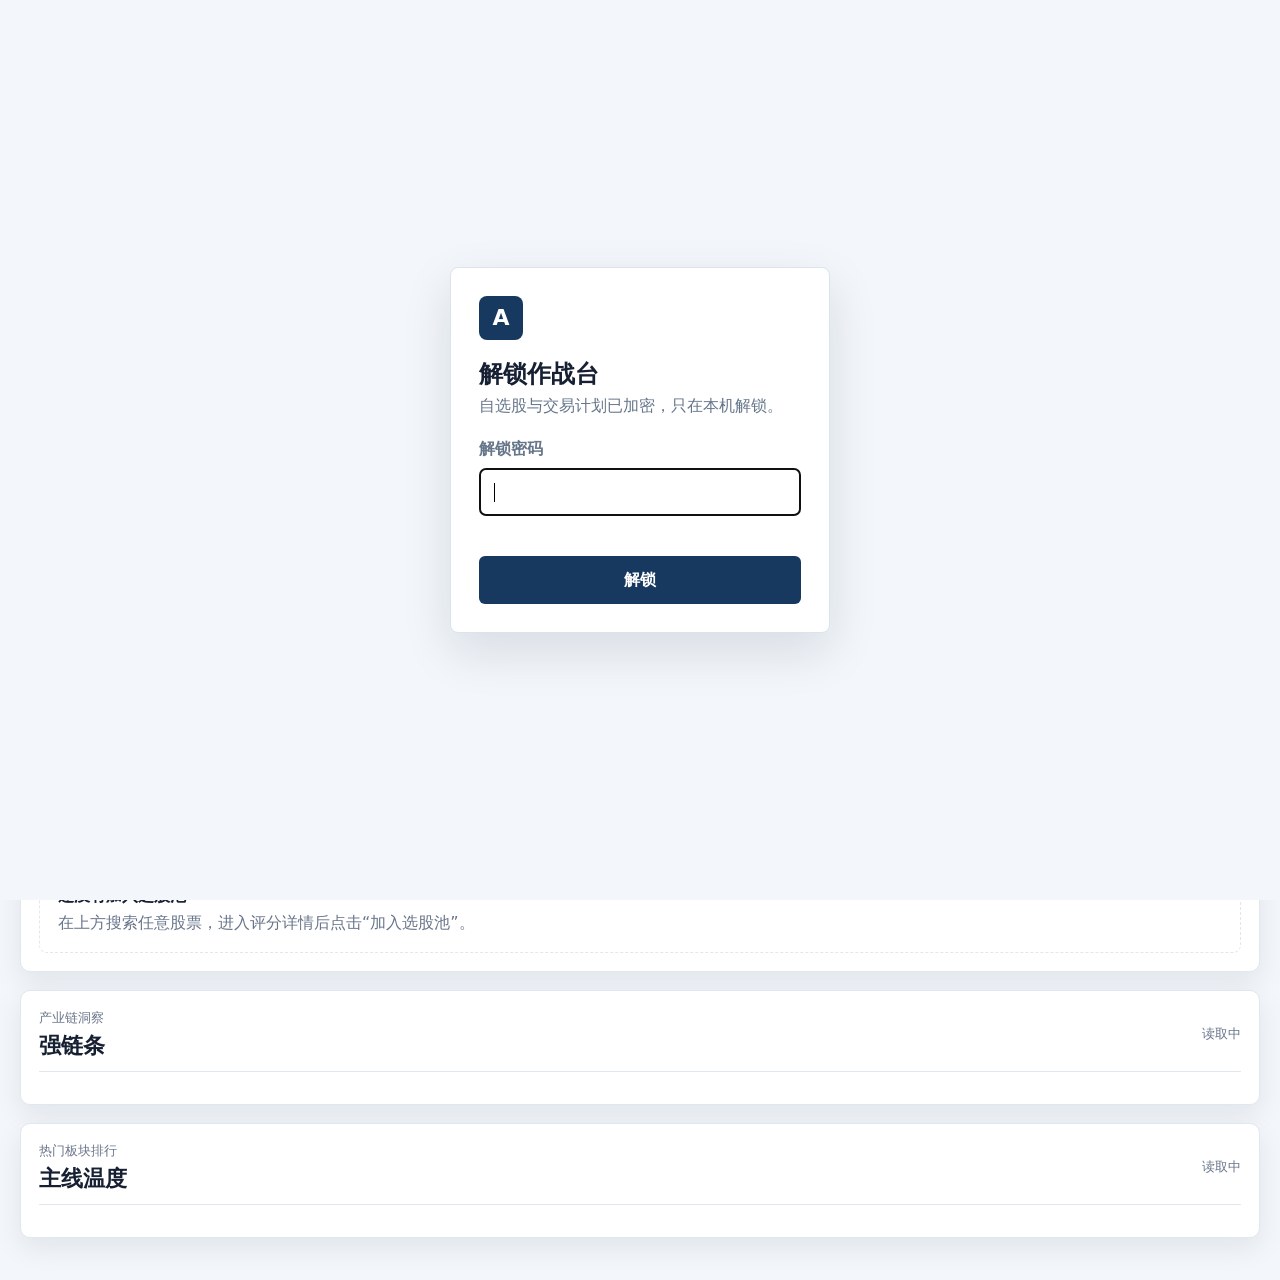
<file: index.html>
<!doctype html><html><head><meta charset='utf-8'><meta name='viewport' content='width=device-width,initial-scale=1'><meta http-equiv='refresh' content='0;url=mobile/index.html'><title>A股中长期趋势作战台</title></head><body><a href='mobile/index.html'>打开作战台</a></body></html>
</file>
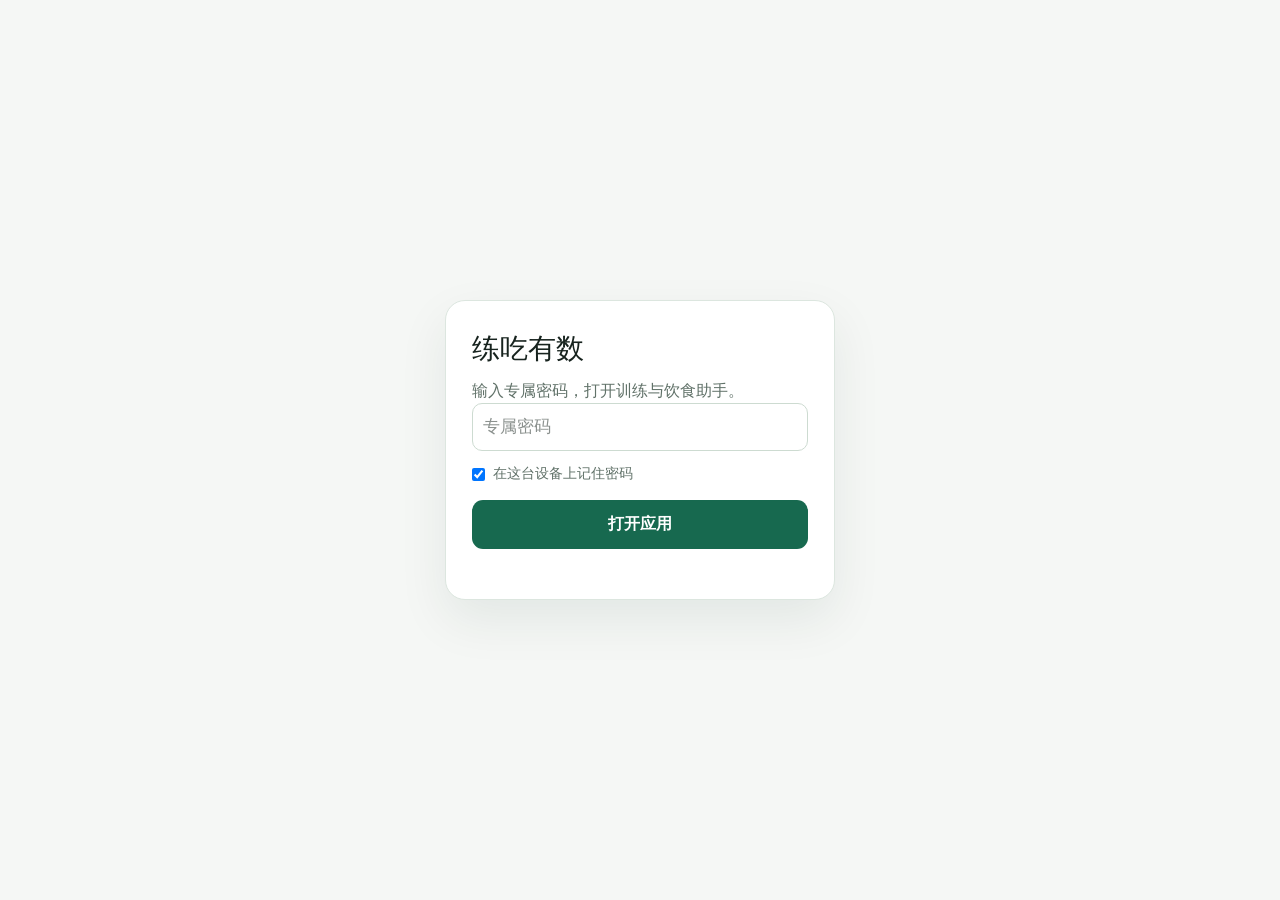
<file: health/index.html>
<!doctype html>
<html lang="zh-CN"><head><meta charset="utf-8"><meta name="viewport" content="width=device-width,initial-scale=1,viewport-fit=cover"><meta name="theme-color" content="#17694f"><link rel="icon" href="./favicon.svg"><link rel="manifest" href="./manifest.webmanifest"><link rel="stylesheet" href="./styles.css"><title>练吃有数</title>
<style>.unlock{min-height:100vh;display:grid;place-items:center;padding:24px;background:#f5f7f5}.unlock-card{width:min(100%,390px);background:#fff;border:1px solid #dce6df;border-radius:20px;padding:26px;box-shadow:0 20px 50px #0b372014}.unlock-card h1{margin:0 0 8px;font-size:28px}.unlock-card p{color:#617269}.unlock-card input[type=password]{width:100%;height:48px;border:1px solid #cddbd1;border-radius:10px;padding:10px;font-size:17px}.unlock-card button{width:100%;margin-top:15px;padding:12px;border:0;border-radius:11px;background:#17694f;color:#fff;font-weight:700}.unlock-card label{display:flex;gap:8px;align-items:center;margin-top:12px;color:#617269;font-size:14px}.unlock-error{color:#b12c29!important;min-height:24px}</style></head><body>
<div id="unlock" class="unlock"><form id="unlock-form" class="unlock-card"><h1>练吃有数</h1><p>输入专属密码，打开训练与饮食助手。</p><input id="passphrase" type="password" autocomplete="current-password" required placeholder="专属密码"><label><input id="remember" type="checkbox" checked>在这台设备上记住密码</label><button type="submit">打开应用</button><p id="unlock-error" class="unlock-error" role="alert"></p></form></div><div id="root"></div>
<script>
const keyName="lian-chi-you-shu-github-passphrase";
const decode=(value)=>Uint8Array.from(atob(value),c=>c.charCodeAt(0));
async function unlock(passphrase,remember){
  const url="./app.enc.json?v=95e02acaa669";
  const response=await fetch(url,{cache:"no-store"}); if(!response.ok)throw Error("应用文件未加载");
  const box=await response.json();
  const keyMaterial=await crypto.subtle.importKey("raw",new TextEncoder().encode(passphrase),"PBKDF2",false,["deriveKey"]);
  const key=await crypto.subtle.deriveKey({name:"PBKDF2",salt:decode(box.salt),iterations:box.iterations,hash:"SHA-256"},keyMaterial,{name:"AES-GCM",length:256},false,["decrypt"]);
  const plain=await crypto.subtle.decrypt({name:"AES-GCM",iv:decode(box.iv)},key,decode(box.payload));
  if(remember)localStorage.setItem(keyName,passphrase);else localStorage.removeItem(keyName);
  document.getElementById("unlock").remove();
  const script=document.createElement("script");script.type="module";script.textContent=new TextDecoder().decode(plain);document.body.appendChild(script);
}
document.getElementById("unlock-form").addEventListener("submit",async event=>{
  event.preventDefault();const button=event.currentTarget.querySelector("button");button.disabled=true;
  const passphrase=document.getElementById("passphrase").value;
  try{await unlock(passphrase,document.getElementById("remember").checked)}
  catch(error){document.getElementById("unlock-error").textContent=error?.message==="应用文件未加载"?"暂时无法加载应用，请检查网络。":"密码不正确，请重试。";button.disabled=false;}
});
const remembered=localStorage.getItem(keyName);if(remembered){document.getElementById("passphrase").value=remembered;document.getElementById("unlock-form").requestSubmit();}
</script></body></html>
</file>
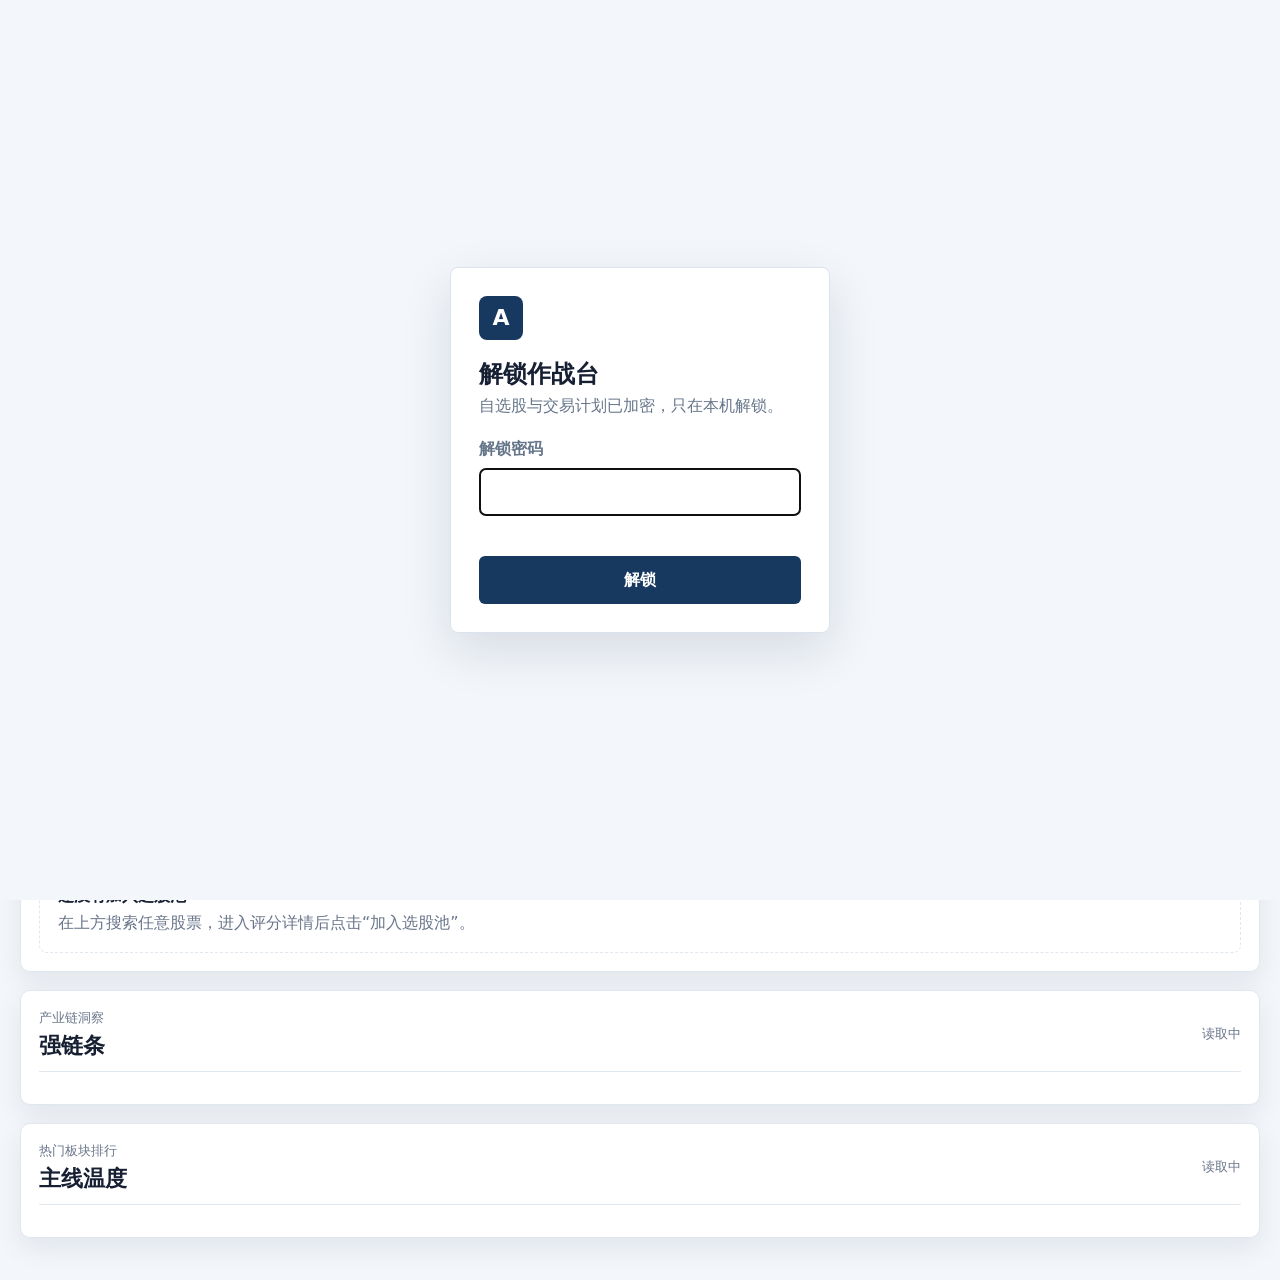
<file: mobile/index.html>
<!doctype html>
<html lang="zh-CN">
  <head>
    <meta charset="UTF-8" />
    <meta name="viewport" content="width=device-width, initial-scale=1.0" />
    <meta name="theme-color" content="#17385f" />
    <meta name="apple-mobile-web-app-capable" content="yes" />
    <meta name="apple-mobile-web-app-status-bar-style" content="default" />
    <meta name="apple-mobile-web-app-title" content="大A作战台" />
    <title>A股趋势回调评分器</title>
    <link rel="manifest" href="./manifest.webmanifest" />
    <link rel="apple-touch-icon" href="./icons/icon-192.png" />
    <link rel="stylesheet" href="./styles.css?v=20260723-freshness2" />
  </head>
  <body>
    <main class="app-shell">
      <header class="topbar">
        <section>
          <h2 class="app-title">A股中长期趋势</h2>
          <h4 class="app-subtitle">主线质量与流动性低点决策器</h4>
        </section>
        <form class="search" id="searchForm">
          <input
            id="stockInput"
            name="stock"
            autocomplete="off"
            placeholder="输入代码或简称，如 300750 / 宁德时代"
          />
          <button type="submit">搜索评估</button>
        </form>
      </header>

      <p class="search-status" id="searchStatus">
        输入股票代码或简称后低频读取缓存/同花顺数据，优先看交易结论，再看下方拆解。
      </p>

      <section class="notice">
        <strong>当前为私有快照版。</strong>
        数据由 Mac 定时任务更新并发布；综合分只代表条件完整度，最终动作以入池、买点、仓位和风控结论为准。
        <span class="pwa-status" id="pwaStatus">正在检查数据连接</span>
      </section>

      <section class="home-refresh-bar" id="homeRefreshBar">
        <div>
          <strong>首页数据</strong>
          <span id="homeRefreshStatus">获取已发布的最新自选池与板块快照</span>
        </div>
        <button class="mini-button primary" id="refreshHome" type="button">获取最新快照</button>
        <div class="freshness-grid" aria-label="数据时效">
          <span><small>最新股价</small><strong id="homePriceFreshness">读取中</strong></span>
          <span><small>建议计算</small><strong id="homeAnalysisFreshness">读取中</strong></span>
          <span><small>支撑压力</small><strong id="homeLevelBasis">读取中</strong></span>
        </div>
      </section>

      <section class="daily-brief-view" id="dailyBriefView">
        <div class="watchlist-head">
          <div>
            <p class="eyebrow">每日复盘</p>
            <h2>今日动作</h2>
          </div>
          <div class="head-actions">
            <span id="dailyBriefSummary">读取中</span>
          </div>
        </div>
        <div class="daily-brief-grid">
          <div><small>市场</small><strong id="briefMarket">待接入</strong><span id="briefMarketAction">等待确认</span></div>
          <div><small>主线</small><strong id="briefSectors">待接入</strong><span id="briefFocusGroups">等待确认</span></div>
          <div><small>选股池</small><strong id="briefWatchlist">待接入</strong><span id="briefPrimaryAction">等待确认</span></div>
        </div>
        <div class="brief-action-list" id="briefActionItems"></div>
        <ul class="signal-list compact-list" id="briefNotes"></ul>
      </section>

      <section class="watchlist-view" id="watchlistView">
        <div class="watchlist-head">
          <div>
            <p class="eyebrow">我的选股池</p>
            <h2>作战台</h2>
          </div>
          <div class="head-actions">
            <span id="watchlistSummary">读取中</span>
          </div>
        </div>
        <div class="battle-groups" id="battleGroups"></div>
        <div class="watchlist-table-wrap">
          <table class="watchlist-table">
            <thead>
              <tr>
                <th>股票</th>
                <th>方向</th>
                <th>评分</th>
                <th>状态</th>
                <th>建议</th>
                <th>作战闭环</th>
                <th>最新价</th>
                <th>计划低吸区</th>
                <th>失效位</th>
                <th>备注</th>
                <th>更新时间</th>
                <th>操作</th>
              </tr>
            </thead>
            <tbody id="watchlistRows"></tbody>
          </table>
        </div>
        <div class="empty-watchlist" id="emptyWatchlist">
          <strong>还没有加入选股池</strong>
          <span>在上方搜索任意股票，进入评分详情后点击“加入选股池”。</span>
        </div>
      </section>

      <section class="industry-insight-view" id="industryInsightView">
        <div class="watchlist-head">
          <div>
            <p class="eyebrow">产业链洞察</p>
            <h2>强链条</h2>
          </div>
          <div class="head-actions">
            <span id="industryInsightSummary">读取中</span>
          </div>
        </div>
        <div class="industry-chain-list" id="industryChainRows"></div>
      </section>

      <section class="sector-rank-view" id="sectorRankView">
        <div class="watchlist-head">
          <div>
            <p class="eyebrow">热门板块排行</p>
            <h2>主线温度</h2>
          </div>
          <span id="sectorRankSummary">读取中</span>
        </div>
        <div class="sector-detail hidden" id="sectorDetail" tabindex="-1"></div>
        <div class="sector-rank-list" id="sectorRankRows"></div>
      </section>

      <div class="detail-view" id="detailView">
      <div class="detail-toolbar">
        <button class="mini-button" id="backToWatchlist" type="button">返回选股池</button>
        <button class="mini-button" id="refreshKline" type="button">补齐K线</button>
        <button class="mini-button primary" id="watchlistToggle" type="button">加入选股池</button>
        <span id="watchlistActionStatus"></span>
      </div>

      <section class="dashboard">
        <aside class="score-panel">
          <div class="stock-head">
            <div>
              <p id="stockCode" class="muted">300750</p>
              <h2 id="stockName">宁德时代</h2>
            </div>
            <span id="phaseTag" class="tag">产能释放期</span>
          </div>

          <div class="score-ring" aria-label="综合评分">
            <span id="totalScore">76</span>
            <small>综合分</small>
          </div>

          <div class="action-box" id="actionBox">
            <p id="actionTitle">等待执行信号</p>
            <span id="actionText">评分只决定跟踪优先级，买入必须通过流动性执行闸门。</span>
          </div>

          <dl class="trade-levels">
            <div>
              <dt>选股质量分</dt>
              <dd id="poolScore">40</dd>
            </div>
            <div>
              <dt>买点时机分</dt>
              <dd id="entryScore">36</dd>
            </div>
            <div>
              <dt>失效位</dt>
              <dd id="invalidPrice">167.20</dd>
            </div>
          </dl>
        </aside>

        <section class="chart-panel">
          <div class="panel-head">
            <div>
              <p class="muted" id="chartPeriodLabel">日线结构</p>
              <h2 id="setupTitle">等待先前支撑、抛压衰竭与价格回收</h2>
            </div>
            <div class="tabs" role="tablist">
              <button class="active" type="button" data-period="daily">日线</button>
              <button type="button" data-period="weekly">周线</button>
              <button type="button" data-period="monthly">月线</button>
            </div>
          </div>
          <div class="chart-controls">
            <label>
              <span>开始</span>
              <input id="chartDateFrom" type="date" />
            </label>
            <label>
              <span>结束</span>
              <input id="chartDateTo" type="date" />
            </label>
            <div class="range-presets" aria-label="时间范围">
              <button type="button" data-range-months="3">3月</button>
              <button type="button" data-range-months="6">6月</button>
              <button type="button" data-range-months="12">1年</button>
              <button type="button" data-range-months="all">全部</button>
            </div>
            <span class="chart-range-note" id="chartRangeNote">拖动图表可平移区间</span>
          </div>
          <canvas id="priceCanvas" width="900" height="420"></canvas>
          <div class="legend">
            <span><i class="line price"></i>价格</span>
            <span><i class="line ma20"></i>MA20</span>
            <span><i class="zone"></i>回调观察区</span>
          </div>
        </section>
      </section>

      <section class="grid analysis-grid">
        <article class="module wide-module">
          <div class="module-head">
            <h3>交易与执行</h3>
            <span id="decisionStatus">待计算</span>
          </div>
          <div class="quote-grid decision-summary">
            <div><small>入池</small><strong id="decisionPool">待接入</strong></div>
            <div><small>买点</small><strong id="decisionEntry">待接入</strong></div>
            <div><small>仓位</small><strong id="decisionPosition">待接入</strong></div>
            <div><small>风控</small><strong id="decisionRisk">待接入</strong></div>
          </div>
          <div class="module-divider">
            <span>作战闭环</span>
            <strong id="decisionLoopStatus">待确认</strong>
          </div>
          <div class="quote-grid decision-loop-grid">
            <div><small>主线</small><strong id="decisionMainline">待接入</strong></div>
            <div><small>周期</small><strong id="decisionCycle">待接入</strong></div>
            <div><small>动作</small><strong id="decisionAction">待接入</strong></div>
            <div><small>被动处理</small><strong id="decisionPassive">待接入</strong></div>
            <div><small>底线</small><strong id="decisionKill">待接入</strong></div>
            <div><small>基本面</small><strong id="decisionFundamental">待接入</strong></div>
          </div>
          <div class="module-divider">
            <span>交易员检查清单</span>
            <strong id="traderChecklistStatus">待确认</strong>
          </div>
          <div class="trader-checklist" id="traderChecklist"></div>
          <div class="module-divider">
            <span>价格计划</span>
            <strong id="executionStatus">待计算</strong>
          </div>
          <div class="quote-grid execution-grid">
            <p class="execution-group-title"><strong>低位执行</strong><span>位置、释放、回收和风控</span></p>
            <div class="execution-primary"><small>支撑依据</small><strong id="supportBasis">待接入</strong></div>
            <div class="execution-primary"><small>计划低吸区</small><strong id="trialRange">待接入</strong></div>
            <div class="execution-primary"><small>当前买点阶段</small><strong id="liquidityStage">待接入</strong></div>
            <div class="execution-primary"><small>恐慌触发价</small><strong id="panicTriggerPrice">待接入</strong></div>
            <div class="execution-primary"><small>回收确认价</small><strong id="reclaimConfirmPrice">待接入</strong></div>
            <div class="execution-primary"><small>试错仓位</small><strong id="trialPosition">待接入</strong></div>
            <div class="execution-primary"><small>失效位</small><strong id="executionInvalid">待接入</strong></div>
            <p class="execution-group-title secondary"><strong>确认与趋势</strong><span>只用于后续观察，不代替低位买点</span></p>
            <div class="execution-secondary"><small>第二防线</small><strong id="secondarySupport">待接入</strong></div>
            <div class="execution-secondary"><small>二次确认价</small><strong id="addConfirmPrice">待接入</strong></div>
            <div class="execution-secondary"><small>加仓仓位</small><strong id="addPosition">待接入</strong></div>
            <div class="execution-secondary"><small>中期趋势修复</small><strong id="repairConfirmPrice">待接入</strong></div>
            <div class="execution-secondary"><small>距低吸区</small><strong id="trialDistance">待接入</strong></div>
          </div>
          <details class="evidence-details">
            <summary><span id="setupType">流动性买点</span>依据与执行说明</summary>
            <ul id="decisionReasons" class="signal-list compact-list"></ul>
            <ul id="buySignals" class="signal-list compact-list secondary-signals"></ul>
            <ul id="executionSignals" class="signal-list compact-list secondary-signals"></ul>
          </details>
          <div class="module-divider swing-exit-divider">
            <span>波段卖出计划</span>
            <strong id="swingExitStatus">待计算</strong>
          </div>
          <div class="quote-grid swing-exit-summary">
            <div><small>周期共振</small><strong id="swingExitCycle">待接入</strong></div>
            <div><small>板块共振</small><strong id="swingExitSector">待接入</strong></div>
            <div><small>压力承接</small><strong id="swingExitAcceptance">待接入</strong></div>
            <div><small>动态保护区</small><strong id="swingExitProtection">待接入</strong></div>
            <div class="swing-exit-action"><small>当前动作</small><strong id="swingExitAction">待接入</strong></div>
          </div>
          <div class="swing-exit-levels" id="swingExitLevels"></div>
          <details class="evidence-details">
            <summary>压力来源与黄金分割依据</summary>
            <ul id="swingExitSignals" class="signal-list compact-list"></ul>
          </details>
        </article>

        <article class="module wide-module">
          <div class="module-head">
            <h3>三周期定位</h3>
            <span id="timeframePosture">待计算</span>
          </div>
          <div class="timeframe-layout">
            <div class="timeframe-grid">
              <div class="timeframe-card">
                <small>日线</small>
                <strong id="dailyPhase">待接入</strong>
                <span id="dailyAction">待确认</span>
                <em id="dailyMetrics">--</em>
              </div>
              <div class="timeframe-card">
                <small>周线</small>
                <strong id="weeklyPhase">待接入</strong>
                <span id="weeklyAction">待确认</span>
                <em id="weeklyMetrics">--</em>
              </div>
              <div class="timeframe-card">
                <small>月线</small>
                <strong id="monthlyPhase">待接入</strong>
                <span id="monthlyAction">待确认</span>
                <em id="monthlyMetrics">--</em>
              </div>
            </div>
            <div class="timeframe-summary">
              <div class="timeframe-summary-head">
                <span>小结</span>
                <strong id="timeframeVerdict">待确认</strong>
              </div>
              <ul id="timeframeSignals" class="signal-list compact-list"></ul>
            </div>
          </div>
        </article>

        <article class="module">
          <div class="module-head">
            <h3>评分与技术</h3>
            <span id="scoreStatus">可跟踪</span>
          </div>
          <div id="scoreBreakdown" class="breakdown"></div>
          <div class="module-divider">
            <span>关键指标</span>
            <strong id="metricsStatus">日线</strong>
          </div>
          <div class="metric-grid">
            <div><small>MA20</small><strong id="metricMa20">待接入</strong></div>
            <div><small>MA60</small><strong id="metricMa60">待接入</strong></div>
            <div><small>距MA20</small><strong id="metricNearMa20">待接入</strong></div>
            <div><small>60日回撤</small><strong id="metricDrawdown">待接入</strong></div>
            <div><small>风险距离</small><strong id="metricRisk">待接入</strong></div>
            <div><small>距确认价</small><strong id="metricTriggerDistance">待接入</strong></div>
            <div><small>量能比</small><strong id="metricVolumeRatio">待接入</strong></div>
            <div><small>今日量/20日量</small><strong id="metricTodayVolumeRatio">待接入</strong></div>
            <div><small>成交额</small><strong id="metricAmount">待接入</strong></div>
            <div><small>换手率</small><strong id="metricTurnover">待接入</strong></div>
          </div>
        </article>

        <article class="module">
          <div class="module-head">
            <h3>基本面与发展预期</h3>
            <div class="module-actions">
              <button class="mini-button" id="refreshFundamental" type="button">刷新基本面</button>
              <span id="fundamentalStage">待接入</span>
            </div>
          </div>
          <div class="quote-grid compact-grid">
            <div><small>基本面分</small><strong id="fundamentalScore">待接入</strong></div>
            <div><small>夯实度</small><strong id="fundamentalQuality">待接入</strong></div>
            <div><small>增长</small><strong id="fundamentalGrowth">待接入</strong></div>
            <div><small>盈利质量</small><strong id="fundamentalProfit">待接入</strong></div>
            <div><small>现金流/负债</small><strong id="fundamentalCashDebt">待接入</strong></div>
            <div><small>下一步验证</small><strong id="fundamentalNext">待接入</strong></div>
          </div>
          <div class="module-divider">
            <span>扩产阶段</span>
            <strong id="capacityStage">待接入</strong>
          </div>
          <ul id="fundamentalSignals" class="signal-list compact-list"></ul>
          <details class="evidence-details">
            <summary>产业位置与扩产依据</summary>
            <ul id="capacitySignals" class="signal-list compact-list"></ul>
          </details>
        </article>

        <article class="module wide-module">
          <div class="module-head">
            <h3>主线与市场环境</h3>
            <span id="strengthStatus">待计算</span>
          </div>
          <div class="quote-grid compact-grid">
            <div><small>匹配方向</small><strong id="strengthGroup">待接入</strong></div>
            <div><small>个股RPS50日 / 板块RPS20日</small><strong><span id="strengthStockRps">待接入</span> / <span id="strengthGroupRps">待接入</span></strong></div>
            <div><small>趋势/热度</small><strong><span id="strengthTrend">待接入</span> / <span id="strengthHeat">待接入</span></strong></div>
            <div><small>板块阶段</small><strong id="sectorPhase">待接入</strong></div>
            <div><small>扩散质量</small><strong id="sectorBreadth">待接入</strong></div>
            <div><small>板块策略</small><strong id="sectorAction">待接入</strong></div>
            <div><small>阶段顶部风险</small><strong id="stageTopRisk">待接入</strong></div>
            <div><small>入池优先级</small><strong id="strengthPriority">待接入</strong></div>
            <div><small>红线/量能</small><strong><span id="strengthRedLines">待接入</span> / <span id="strengthAmount">待接入</span></strong></div>
            <div><small>样本覆盖</small><strong id="strengthSample">待接入</strong></div>
          </div>
          <div class="module-divider">
            <span>板块RPS趋势</span>
            <strong id="sectorTrendSummary">待确认</strong>
          </div>
          <div class="sector-trend" id="sectorTrendChart">
            <div class="sector-trend-row">
              <span>5日</span>
              <div><i id="sectorRps5Bar"></i></div>
              <strong id="sectorRps5Value">--</strong>
            </div>
            <div class="sector-trend-row">
              <span>10日</span>
              <div><i id="sectorRps10Bar"></i></div>
              <strong id="sectorRps10Value">--</strong>
            </div>
            <div class="sector-trend-row">
              <span>20日</span>
              <div><i id="sectorRps20Bar"></i></div>
              <strong id="sectorRps20Value">--</strong>
            </div>
            <div class="sector-trend-row">
              <span>50日</span>
              <div><i id="sectorRps50Bar"></i></div>
              <strong id="sectorRps50Value">--</strong>
            </div>
          </div>
          <div class="module-divider">
            <span>市场仓位开关</span>
            <button class="mini-button" id="refreshSentiment" type="button">刷新</button>
          </div>
          <div class="quote-grid compact-grid">
            <div><small>状态/上涨占比</small><strong><span id="marketState">待刷新</span> / <span id="marketUpRatio">待接入</span></strong></div>
            <div><small>建议仓位/动作</small><strong><span id="marketPosition">待接入</span> / <span id="marketAction">待接入</span></strong></div>
            <div><small>涨/平/跌</small><strong id="marketBreadth">待接入</strong></div>
            <div><small>涨停/跌停</small><strong id="marketLimits">待接入</strong></div>
          </div>
          <details class="evidence-details">
            <summary>查看主线与市场依据</summary>
            <ul id="strengthSignals" class="signal-list compact-list"></ul>
            <ul id="marketSignals" class="signal-list compact-list secondary-signals"></ul>
          </details>
        </article>
      </section>

      <section class="system-strip">
        <div>
          <span>数据源</span>
          <strong id="providerMode">读取中</strong>
        </div>
        <div>
          <span>当前价</span>
          <strong id="quotePrice">待接入</strong>
        </div>
        <div>
          <span>涨跌幅</span>
          <strong id="quotePct">待接入</strong>
        </div>
        <div>
          <span>换手率</span>
          <strong id="quoteTurnover">待接入</strong>
        </div>
        <div>
          <span>行情源</span>
          <strong id="quoteSource">未启用</strong>
        </div>
        <ul id="providerSignals"></ul>
      </section>
      </div>
    </main>

    <script>window.APP_STATIC_SNAPSHOT_MODE = true;</script>
    <script src="./app.js?v=20260723-freshness3"></script>
  </body>
</html>
</file>
<file: mobile/styles.css>
:root {
  --bg: #f3f6fa;
  --panel: #ffffff;
  --ink: #172033;
  --muted: #69758a;
  --line: #e1e7ef;
  --green: #16866f;
  --red: #d64545;
  --amber: #c28a19;
  --blue: #193a66;
  --navy: #142844;
  --teal-soft: #e8f5f1;
  --red-soft: #fff0f0;
  --amber-soft: #fff7df;
  --blue-soft: #edf4ff;
  --shadow: 0 10px 28px rgba(18, 39, 68, 0.08);
}

* {
  box-sizing: border-box;
}

body {
  margin: 0;
  min-width: 320px;
  background: var(--bg);
  color: var(--ink);
  font-family:
    Inter, ui-sans-serif, system-ui, -apple-system, BlinkMacSystemFont,
    "Segoe UI", "PingFang SC", "Microsoft YaHei", sans-serif;
}

.snapshot-unlock {
  position: fixed;
  inset: 0;
  z-index: 9999;
  display: grid;
  place-items: center;
  padding: 24px;
  background: #f3f6fa;
}

.snapshot-unlock-panel {
  width: min(100%, 380px);
  padding: 28px;
  border: 1px solid #dbe4ee;
  border-radius: 8px;
  background: #fff;
  box-shadow: 0 18px 50px rgba(16, 38, 66, 0.12);
}

.snapshot-unlock-mark {
  display: grid;
  width: 44px;
  height: 44px;
  place-items: center;
  border-radius: 8px;
  background: #17385f;
  color: #fff;
  font-size: 22px;
  font-weight: 800;
}

.snapshot-unlock-panel h2 {
  margin: 20px 0 8px;
  font-size: 24px;
}

.snapshot-unlock-panel p,
.snapshot-unlock-panel label,
.snapshot-unlock-panel small {
  display: block;
  color: #66768a;
}

.snapshot-unlock-panel label {
  margin: 22px 0 8px;
  font-weight: 700;
}

.snapshot-unlock-panel input {
  width: 100%;
  height: 48px;
  padding: 0 14px;
  border: 1px solid #cad6e3;
  border-radius: 6px;
  font: inherit;
}

.snapshot-unlock-panel small {
  min-height: 22px;
  margin-top: 8px;
  color: #c43f3f;
}

.snapshot-unlock-panel button {
  width: 100%;
  height: 48px;
  margin-top: 10px;
  border: 0;
  border-radius: 6px;
  background: #17385f;
  color: #fff;
  font: inherit;
  font-weight: 800;
}

button,
input {
  font: inherit;
}

.app-shell {
  width: min(1440px, calc(100vw - 40px));
  margin: 0 auto;
  padding: 28px 0 42px;
}

.topbar {
  display: grid;
  grid-template-columns: minmax(280px, 1fr) minmax(340px, 520px);
  gap: 24px;
  align-items: end;
  padding: 28px;
  border-radius: 14px;
  background:
    linear-gradient(135deg, rgba(255, 255, 255, 0.08), transparent 42%),
    linear-gradient(135deg, #18365d, #11243e);
  box-shadow: 0 18px 45px rgba(17, 36, 62, 0.18);
}

.eyebrow,
.muted {
  margin: 0 0 6px;
  color: var(--muted);
  font-size: 13px;
}

h1,
h2,
h3,
h4,
p {
  margin: 0;
}

h1 {
  font-size: clamp(32px, 4.8vw, 58px);
  line-height: 1.05;
  letter-spacing: 0;
}

h2 {
  font-size: 22px;
  line-height: 1.2;
}

h3 {
  font-size: 16px;
}

h4 {
  font-size: 14px;
}

.app-title {
  color: #fff;
  font-size: 27px;
  line-height: 1.2;
}

.app-subtitle {
  margin-top: 6px;
  color: #c9d6e5;
  font-weight: 700;
  line-height: 1.25;
}

.search {
  display: grid;
  grid-template-columns: 1fr 112px;
  gap: 10px;
  padding: 8px;
  background: var(--panel);
  border: 1px solid rgba(255, 255, 255, 0.18);
  border-radius: 8px;
  box-shadow: var(--shadow);
}

.search input {
  min-width: 0;
  border: 0;
  outline: 0;
  padding: 12px 12px;
  color: var(--ink);
}

.search button,
.tabs button,
.mini-button {
  border: 0;
  border-radius: 6px;
  cursor: pointer;
}

.search button {
  background: var(--blue);
  color: #fff;
  font-weight: 700;
}

.search-status {
  margin-top: 12px;
  color: var(--muted);
  font-size: 13px;
  line-height: 1.5;
}

.notice {
  margin-top: 22px;
  padding: 12px 14px;
  border: 1px solid #e9edf4;
  border-radius: 8px;
  background: #fff;
  color: #4e5b70;
  line-height: 1.6;
}

.pwa-status {
  display: inline-flex;
  margin-left: 10px;
  color: var(--muted);
  font-size: 12px;
  font-weight: 700;
}

.pwa-status.offline {
  color: #9b5f05;
}

.home-refresh-bar {
  display: grid;
  grid-template-columns: minmax(220px, 1fr) auto;
  align-items: center;
  gap: 14px;
  margin-top: 12px;
  padding: 12px 14px;
  border: 1px solid var(--line);
  border-radius: 8px;
  background: #fff;
}

.home-refresh-bar div {
  display: grid;
  gap: 4px;
}

.home-refresh-bar .freshness-grid {
  grid-column: 1 / -1;
  display: grid;
  grid-template-columns: repeat(3, minmax(0, 1fr));
  gap: 8px;
  padding-top: 10px;
  border-top: 1px solid var(--line);
}

.freshness-grid > span {
  display: grid;
  gap: 3px;
  padding: 9px 10px;
  border-radius: 6px;
  background: #f7f9fc;
}

.freshness-grid small {
  color: var(--muted);
  font-size: 11px;
}

.freshness-grid strong {
  overflow-wrap: anywhere;
  font-size: 12px;
}

.home-refresh-bar strong {
  font-size: 14px;
}

.home-refresh-bar span {
  color: var(--muted);
  font-size: 12px;
  line-height: 1.45;
}

.home-refresh-bar.stale-data {
  border-color: #e7b3b3;
  background: #fff8f8;
}

.home-refresh-bar.stale-data > div:first-child strong,
.home-refresh-bar.stale-data #homePriceFreshness,
.home-refresh-bar.stale-data #homeLevelBasis {
  color: #bd3434;
}

.home-refresh-bar.stale-data .freshness-grid > span {
  background: #fff;
}

.hidden {
  display: none !important;
}

.daily-brief-view,
.watchlist-view,
.industry-insight-view,
.sector-rank-view,
.detail-toolbar {
  margin-top: 18px;
  background: var(--panel);
  border: 1px solid var(--line);
  border-radius: 10px;
  box-shadow: var(--shadow);
}

.daily-brief-view,
.watchlist-view,
.industry-insight-view,
.sector-rank-view {
  padding: 18px;
}

.watchlist-head,
.detail-toolbar {
  display: flex;
  align-items: center;
  justify-content: space-between;
  gap: 14px;
}

.watchlist-head {
  margin-bottom: 14px;
  padding-bottom: 12px;
  border-bottom: 1px solid var(--line);
}

.head-actions,
.module-actions {
  display: inline-flex;
  align-items: center;
  gap: 10px;
}

.watchlist-head span,
#watchlistActionStatus {
  color: var(--muted);
  font-size: 13px;
}

.daily-brief-grid {
  display: grid;
  grid-template-columns: repeat(3, minmax(0, 1fr));
  gap: 10px;
  margin-bottom: 12px;
}

.daily-brief-grid div {
  display: grid;
  gap: 6px;
  min-height: 110px;
  padding: 12px;
  border: 1px solid var(--line);
  border-radius: 8px;
  background: #fbfcfe;
}

.daily-brief-grid small {
  color: var(--muted);
  font-weight: 700;
}

.daily-brief-grid strong {
  font-size: 18px;
  line-height: 1.35;
}

.daily-brief-grid span {
  color: var(--muted);
  font-size: 12px;
  line-height: 1.5;
}

.brief-action-list {
  display: flex;
  flex-wrap: wrap;
  gap: 8px;
  margin-bottom: 12px;
}

.brief-action-chip {
  display: grid;
  gap: 4px;
  width: min(260px, 100%);
  padding: 10px;
  border: 1px solid var(--line);
  border-radius: 8px;
  background: #fff;
  color: var(--ink);
  cursor: pointer;
  text-align: left;
}

.brief-action-chip small {
  color: var(--blue);
  font-weight: 800;
}

.brief-action-chip span {
  color: var(--muted);
  font-size: 12px;
  line-height: 1.45;
}

.watchlist-table-wrap {
  overflow-x: auto;
  border: 1px solid var(--line);
  border-radius: 10px;
}

.battle-groups {
  display: grid;
  grid-template-columns: repeat(4, minmax(0, 1fr));
  gap: 10px;
  margin-bottom: 14px;
}

.battle-groups div {
  display: grid;
  gap: 5px;
  min-height: 118px;
  padding: 12px;
  border: 1px solid var(--line);
  border-radius: 8px;
  background: #fbfcfe;
}

.battle-groups small {
  color: var(--muted);
  font-weight: 700;
}

.battle-groups strong {
  color: var(--navy);
  font-size: 26px;
  line-height: 1;
}

.battle-groups span,
.battle-groups em {
  color: var(--muted);
  font-size: 12px;
  font-style: normal;
  line-height: 1.45;
}

.watchlist-table {
  width: 100%;
  min-width: 1440px;
  border-collapse: collapse;
  font-size: 13px;
}

.watchlist-table th,
.watchlist-table td {
  padding: 12px 14px;
  border-bottom: 1px solid var(--line);
  text-align: left;
  white-space: nowrap;
}

.watchlist-table th {
  color: var(--muted);
  background: #f7f9fc;
  font-weight: 700;
}

.watchlist-table tbody tr:hover {
  background: #fbfdff;
}

.watchlist-table tr:last-child td {
  border-bottom: 0;
}

.link-button {
  display: grid;
  gap: 3px;
  padding: 0;
  border: 0;
  background: transparent;
  color: var(--ink);
  cursor: pointer;
  text-align: left;
}

.link-button span {
  color: var(--muted);
  font-size: 12px;
}

.link-button strong {
  display: inline-flex;
  gap: 6px;
  align-items: center;
}

.watchlist-new-tag {
  display: inline-grid;
  place-items: center;
  min-width: 18px;
  height: 18px;
  padding: 0 4px;
  border-radius: 4px;
  background: #fff0d8;
  color: #9a5b00;
  font-size: 11px;
  font-style: normal;
  font-weight: 800;
}

.watchlist-tags {
  display: flex;
  flex-wrap: wrap;
  gap: 4px;
  margin-top: 5px;
}

.watchlist-tags i {
  padding: 2px 6px;
  border-radius: 999px;
  background: var(--teal-soft);
  color: var(--green);
  font-size: 11px;
  font-style: normal;
}

.watchlist-note {
  max-width: 280px;
  min-width: 220px;
  color: var(--muted);
  line-height: 1.45;
  white-space: normal !important;
}

.watchlist-loop {
  max-width: 360px;
  min-width: 300px;
  white-space: normal !important;
}

.watchlist-loop strong,
.watchlist-loop span {
  display: block;
  line-height: 1.45;
}

.watchlist-loop strong {
  color: var(--ink);
}

.watchlist-loop span {
  margin-top: 4px;
  color: var(--muted);
}

.empty-watchlist {
  display: grid;
  gap: 6px;
  margin-top: 14px;
  padding: 18px;
  border: 1px dashed var(--line);
  border-radius: 8px;
  color: var(--muted);
}

.empty-watchlist strong {
  color: var(--ink);
}

.industry-chain-list {
  display: grid;
  grid-template-columns: repeat(2, minmax(0, 1fr));
  gap: 12px;
}

.industry-chain-card {
  display: grid;
  gap: 12px;
  padding: 14px;
  border: 1px solid var(--line);
  border-radius: 10px;
  background: #fbfdff;
}

.industry-chain-head {
  display: grid;
  grid-template-columns: minmax(0, 1fr) auto;
  gap: 12px;
  align-items: start;
}

.industry-chain-head small {
  display: inline-block;
  margin-bottom: 5px;
  color: var(--blue);
  font-weight: 800;
}

.industry-chain-head strong {
  display: block;
  font-size: 18px;
}

.industry-chain-head span {
  display: block;
  margin-top: 5px;
  color: var(--muted);
  font-size: 12px;
  line-height: 1.5;
}

.industry-chain-head b {
  color: var(--red);
  font-size: 24px;
}

.industry-chain-metrics {
  display: grid;
  grid-template-columns: repeat(4, minmax(0, 1fr));
  gap: 8px;
}

.industry-chain-metrics div {
  display: grid;
  gap: 4px;
  min-height: 58px;
  padding: 9px;
  border: 1px solid var(--line);
  border-radius: 8px;
  background: #fff;
}

.industry-chain-metrics small {
  color: var(--muted);
}

.industry-chain-metrics strong {
  font-size: 16px;
}

.industry-chain-groups,
.industry-chain-leaders {
  display: flex;
  flex-wrap: wrap;
  gap: 7px;
}

.industry-chain-groups button,
.industry-chain-leaders button {
  border: 1px solid var(--line);
  background: #fff;
  color: var(--ink);
  cursor: pointer;
}

.industry-chain-groups button {
  display: grid;
  gap: 4px;
  min-width: 160px;
  padding: 8px 10px;
  border-radius: 8px;
  text-align: left;
}

.industry-chain-groups span {
  color: var(--muted);
  font-size: 11px;
}

.industry-chain-leaders button {
  display: inline-flex;
  gap: 6px;
  align-items: center;
  padding: 5px 8px;
  border-radius: 999px;
  font-size: 12px;
}

.industry-chain-leaders span {
  color: var(--red);
  font-weight: 700;
}

.sector-rank-list {
  display: grid;
  gap: 12px;
}

.sector-action-groups {
  display: grid;
  grid-template-columns: repeat(5, minmax(0, 1fr));
  gap: 10px;
}

.sector-action-groups div {
  display: grid;
  gap: 5px;
  min-height: 92px;
  padding: 12px;
  border: 1px solid var(--line);
  border-radius: 8px;
  background: #fff;
}

.sector-action-groups small {
  color: var(--muted);
  font-weight: 700;
}

.sector-action-groups strong {
  color: var(--navy);
  font-size: 24px;
  line-height: 1;
}

.sector-action-groups span {
  color: var(--muted);
  font-size: 12px;
  line-height: 1.45;
}

.sector-rank-card {
  display: grid;
  grid-template-columns: minmax(240px, 1.05fr) minmax(360px, 1.4fr) minmax(360px, 1.15fr) minmax(260px, 0.9fr);
  gap: 16px;
  align-items: center;
  padding: 14px;
  border: 1px solid var(--line);
  border-radius: 10px;
  background: #fbfdff;
}

.sector-rank-main {
  display: grid;
  grid-template-columns: 34px 1fr auto;
  gap: 10px;
  align-items: center;
}

.sector-rank-index {
  display: grid;
  width: 30px;
  height: 30px;
  place-items: center;
  border-radius: 8px;
  background: var(--navy);
  color: #fff;
  font-weight: 800;
}

.sector-rank-main p {
  color: var(--muted);
  font-size: 12px;
  line-height: 1.45;
}

.sector-title-button {
  display: block;
  margin-bottom: 4px;
  padding: 0;
  border: 0;
  background: transparent;
  color: var(--ink);
  cursor: pointer;
  font-size: 16px;
  font-weight: 800;
  text-align: left;
}

.sector-rank-main > strong {
  color: var(--red);
  font-size: 20px;
}

.sector-rps-grid {
  display: grid;
  grid-template-columns: repeat(2, minmax(0, 1fr));
  gap: 8px 12px;
}

.sector-rps-grid label {
  display: grid;
  grid-template-columns: 36px 1fr;
  gap: 8px;
  align-items: center;
  color: var(--muted);
  font-size: 12px;
}

.sector-rps-pill {
  position: relative;
  display: block;
  height: 20px;
  overflow: hidden;
  border-radius: 999px;
  background: #e8edf5;
}

.sector-rps-pill i {
  position: absolute;
  inset: 0 auto 0 0;
  border-radius: inherit;
  background: var(--muted);
}

.sector-rps-pill.hot i,
.sector-rps-pill.strong i {
  background: #286fd6;
}

.sector-rps-pill.warm i {
  background: var(--amber);
}

.sector-rps-pill.weak i {
  background: #9aa6b8;
}

.sector-rps-pill b {
  position: relative;
  z-index: 1;
  display: block;
  padding: 2px 8px;
  color: var(--ink);
  font-size: 12px;
  line-height: 16px;
  text-align: right;
}

.sector-metrics {
  display: grid;
  grid-template-columns: repeat(3, minmax(0, 1fr));
  gap: 6px;
}

.sector-metrics span {
  display: grid;
  gap: 3px;
  min-height: 48px;
  padding: 8px;
  border-radius: 8px;
  background: #fff;
  color: var(--muted);
  font-size: 11px;
}

.sector-metrics strong {
  color: var(--ink);
  font-size: 13px;
}

.sector-quality {
  grid-column: 1 / -1;
  display: grid;
  grid-template-columns: 120px 1fr;
  gap: 10px;
  align-items: center;
  padding: 10px 12px;
  border: 1px solid var(--line);
  border-radius: 8px;
  background: #fff;
  color: var(--muted);
  font-size: 12px;
  line-height: 1.5;
}

.sector-quality strong {
  color: var(--ink);
  font-size: 13px;
}

.sector-quality.high {
  border-color: rgba(25, 135, 112, 0.24);
  background: #f4fbf8;
}

.sector-quality.distorted {
  border-color: rgba(196, 55, 55, 0.24);
  background: #fff7f6;
}

.sector-quality.medium {
  border-color: rgba(197, 145, 35, 0.24);
  background: #fffaf0;
}

.sector-leaders {
  display: flex;
  flex-wrap: wrap;
  gap: 6px;
}

.sector-leader {
  display: inline-flex;
  gap: 6px;
  align-items: center;
  padding: 5px 8px;
  border: 1px solid var(--line);
  border-radius: 999px;
  background: #fff;
  color: var(--ink);
  cursor: pointer;
  font-size: 12px;
}

.sector-leader span {
  color: var(--red);
  font-weight: 700;
}

.sector-leader.detail-link {
  color: var(--blue);
  font-weight: 700;
}

.sector-detail {
  display: grid;
  gap: 14px;
  margin-bottom: 14px;
  scroll-margin-top: 12px;
  padding: 16px;
  border: 1px solid var(--line);
  border-radius: 10px;
  background: #fbfcfe;
  outline: none;
}

.sector-detail-head {
  display: flex;
  align-items: flex-start;
  justify-content: space-between;
  gap: 12px;
  padding-bottom: 12px;
  border-bottom: 1px solid var(--line);
}

.sector-detail-head h3 {
  margin-bottom: 5px;
  font-size: 20px;
}

.sector-detail-head span {
  color: var(--muted);
  font-size: 13px;
}

.sector-detail-grid {
  display: grid;
  grid-template-columns: repeat(5, minmax(0, 1fr));
  gap: 10px;
}

.sector-detail-grid div {
  display: grid;
  gap: 6px;
  padding: 10px;
  border: 1px solid var(--line);
  border-radius: 8px;
  background: #fff;
}

.sector-detail-grid small {
  color: var(--muted);
}

.sector-detail-grid strong {
  font-size: 18px;
}

.detail-rps {
  margin-top: 0;
}

.sector-detail-note {
  display: grid;
  gap: 6px;
  padding: 12px;
  border: 1px dashed #cbd6e5;
  border-radius: 8px;
  background: var(--blue-soft);
}

.sector-detail-note strong,
.sector-detail-note span {
  font-size: 13px;
  line-height: 1.55;
}

.sector-detail-note span {
  color: var(--muted);
}

.sector-layers,
.sector-layer {
  display: grid;
  gap: 10px;
}

.sector-layer {
  padding: 12px;
  border: 1px solid var(--line);
  border-radius: 8px;
  background: #fff;
}

.sector-layer.tracked-layer {
  border-color: rgba(22, 134, 111, 0.3);
  background: var(--teal-soft);
}

.sector-layer > div:first-child {
  display: flex;
  align-items: center;
  justify-content: space-between;
  gap: 10px;
}

.sector-layer > div:first-child span {
  color: var(--muted);
  font-size: 12px;
}

.sector-layer-items {
  display: flex;
  flex-wrap: wrap;
  gap: 8px;
}

.sector-stock-chip {
  display: grid;
  gap: 3px;
  min-width: 150px;
  padding: 8px 10px;
  border: 1px solid var(--line);
  border-radius: 8px;
  background: #fff;
  color: var(--ink);
  cursor: pointer;
  text-align: left;
}

.sector-stock-chip.tracked {
  border-color: rgba(22, 134, 111, 0.45);
  box-shadow: inset 3px 0 0 var(--green);
}

.sector-stock-chip span {
  color: var(--muted);
  font-size: 11px;
}

.muted-cell {
  color: var(--muted);
  font-size: 12px;
}

.detail-toolbar {
  justify-content: flex-start;
  padding: 12px 14px;
}

.mini-button.primary {
  background: var(--ink);
  color: #fff;
}

.mini-button.ghost {
  background: #eef2ef;
  color: var(--muted);
}

.dashboard {
  display: grid;
  grid-template-columns: 330px minmax(0, 1fr);
  gap: 18px;
  margin-top: 18px;
}

.score-panel,
.chart-panel,
.module,
.framework {
  background: var(--panel);
  border: 1px solid var(--line);
  border-radius: 10px;
  box-shadow: var(--shadow);
}

.score-panel {
  padding: 20px;
}

.stock-head,
.panel-head,
.module-head {
  display: flex;
  justify-content: space-between;
  gap: 14px;
  align-items: flex-start;
}

.tag,
.module-head span {
  white-space: nowrap;
  padding: 5px 9px;
  border-radius: 999px;
  background: var(--blue-soft);
  color: var(--blue);
  font-size: 12px;
  font-weight: 700;
}

.chart-controls {
  display: flex;
  align-items: end;
  flex-wrap: wrap;
  gap: 10px;
  margin: 14px 0 10px;
}

.chart-controls label {
  display: grid;
  gap: 5px;
  color: var(--muted);
  font-size: 12px;
}

.chart-controls input {
  height: 36px;
  border: 1px solid var(--line);
  border-radius: 6px;
  padding: 0 9px;
  background: #fff;
  color: var(--ink);
}

.range-presets {
  display: flex;
  gap: 4px;
  padding: 3px;
  border-radius: 7px;
  background: #edf2ef;
}

.range-presets button {
  min-width: 46px;
  height: 30px;
  border: 0;
  border-radius: 5px;
  background: transparent;
  color: var(--muted);
  cursor: pointer;
}

.range-presets button.active {
  background: #fff;
  color: var(--ink);
  font-weight: 700;
}

.chart-range-note {
  margin-left: auto;
  align-self: center;
  color: var(--muted);
  font-size: 12px;
}

.score-ring {
  display: grid;
  place-items: center;
  width: 190px;
  height: 190px;
  margin: 28px auto 22px;
  border-radius: 50%;
  background:
    radial-gradient(circle at center, #fff 58%, transparent 59%),
    conic-gradient(var(--green) 0deg, var(--green) 274deg, #e6ecf3 274deg);
}

.score-ring span {
  font-size: 58px;
  font-weight: 800;
}

.score-ring small {
  margin-top: -44px;
  color: var(--muted);
}

.action-box {
  padding: 14px;
  border-radius: 8px;
  background: var(--teal-soft);
  color: #0e4f42;
}

.action-box p {
  margin-bottom: 6px;
  font-size: 18px;
  font-weight: 800;
}

.action-box span,
.trade-levels dd,
.signal-list li {
  line-height: 1.55;
}

.trade-levels {
  display: grid;
  grid-template-columns: repeat(3, 1fr);
  gap: 8px;
  margin: 18px 0 0;
}

.trade-levels div {
  padding: 10px;
  border: 1px solid var(--line);
  border-radius: 8px;
}

.trade-levels dt {
  color: var(--muted);
  font-size: 12px;
}

.trade-levels dd {
  margin: 4px 0 0;
  font-weight: 800;
}

.chart-panel {
  min-width: 0;
  padding: 20px;
}

.tabs {
  display: inline-grid;
  grid-template-columns: repeat(3, 56px);
  padding: 4px;
  background: #edf2f7;
  border-radius: 8px;
}

.tabs button {
  height: 30px;
  background: transparent;
  color: var(--muted);
}

.tabs button.active {
  background: #fff;
  color: var(--ink);
  box-shadow: 0 4px 10px rgba(34, 45, 42, 0.08);
}

.mini-button {
  min-width: 58px;
  height: 28px;
  padding: 0 10px;
  background: var(--ink);
  color: #fff;
  font-size: 12px;
  font-weight: 700;
}

.mini-button:disabled {
  cursor: wait;
  background: #aab6b0;
}

canvas {
  display: block;
  width: 100%;
  height: auto;
  margin-top: 12px;
  border: 1px solid var(--line);
  border-radius: 8px;
  cursor: grab;
  touch-action: pan-y;
}

canvas.dragging {
  cursor: grabbing;
}

.legend {
  display: flex;
  flex-wrap: wrap;
  gap: 16px;
  margin-top: 12px;
  color: var(--muted);
  font-size: 13px;
}

.legend span {
  display: inline-flex;
  align-items: center;
  gap: 6px;
}

.line {
  display: inline-block;
  width: 22px;
  height: 3px;
  border-radius: 6px;
}

.line.price {
  background: var(--green);
}

.line.ma20 {
  background: var(--blue);
}

.zone {
  display: inline-block;
  width: 18px;
  height: 10px;
  background: var(--amber-soft);
  border: 1px solid #e2bf72;
}

.grid {
  display: grid;
  grid-template-columns: repeat(4, minmax(0, 1fr));
  gap: 18px;
  margin-top: 18px;
}

.wide-module {
  grid-column: span 2;
}

.module {
  min-width: 0;
  padding: 18px;
}

.analysis-grid {
  align-items: start;
  grid-template-columns: repeat(3, minmax(0, 1fr));
  counter-reset: module;
}

.analysis-grid .module {
  counter-increment: module;
}

.analysis-grid .module-head h3::before {
  content: counter(module, decimal-leading-zero);
  display: inline-grid;
  place-items: center;
  width: 28px;
  height: 24px;
  margin-right: 8px;
  border-radius: 7px;
  background: var(--navy);
  color: #fff;
  font-size: 12px;
  vertical-align: 1px;
}

.module-divider {
  display: flex;
  align-items: center;
  justify-content: space-between;
  gap: 12px;
  margin: 20px 0 12px;
  padding-top: 16px;
  border-top: 1px solid var(--line);
  color: var(--muted);
  font-size: 13px;
}

.module-divider strong {
  color: var(--ink);
  font-size: 13px;
}

.decision-summary,
.execution-grid {
  grid-template-columns: repeat(4, minmax(0, 1fr));
}

.execution-group-title {
  grid-column: 1 / -1;
  display: flex;
  align-items: baseline;
  justify-content: space-between;
  gap: 12px;
  margin: 2px 0 -2px;
  padding: 0 2px;
  color: var(--ink);
}

.execution-group-title strong {
  font-size: 13px;
}

.execution-group-title span {
  color: var(--muted);
  font-size: 12px;
}

.execution-group-title.secondary {
  margin-top: 8px;
  padding-top: 12px;
  border-top: 1px solid var(--line);
}

.execution-grid .execution-primary {
  border-left: 3px solid #178d75;
  background: #f8fcfb;
}

.execution-grid .execution-secondary {
  background: #fbfcfe;
}

.swing-exit-divider {
  margin-top: 22px;
}

.swing-exit-summary {
  grid-template-columns: repeat(4, minmax(0, 1fr));
}

.swing-exit-summary div {
  min-height: 72px;
  border-left: 3px solid #c58a24;
  background: #fffdf8;
}

.swing-exit-summary strong {
  font-size: 14px;
  line-height: 1.4;
}

.swing-exit-summary .swing-exit-action {
  grid-column: 1 / -1;
  min-height: 62px;
  border-left-color: var(--green);
  background: #f6fbf9;
}

.swing-exit-levels {
  display: grid;
  grid-template-columns: repeat(3, minmax(0, 1fr));
  gap: 12px;
  margin-top: 12px;
}

.swing-exit-level {
  display: grid;
  gap: 7px;
  min-width: 0;
  padding: 12px 14px;
  border-left: 3px solid #d6a449;
  background: #fbfcfe;
}

.swing-exit-level-head {
  display: flex;
  align-items: center;
  justify-content: space-between;
  gap: 8px;
}

.swing-exit-level-head span {
  color: var(--muted);
  font-size: 12px;
  font-weight: 800;
}

.swing-exit-level-head i {
  padding: 2px 5px;
  border-radius: 4px;
  background: #fff0d8;
  color: #915600;
  font-size: 10px;
  font-style: normal;
  font-weight: 800;
}

.swing-exit-level > strong {
  color: var(--ink);
  font-size: 20px;
}

.swing-exit-level em,
.swing-exit-level small,
.swing-exit-level p {
  margin: 0;
  color: var(--muted);
  font-size: 12px;
  font-style: normal;
  line-height: 1.45;
}

.swing-exit-level p {
  color: var(--ink);
  font-weight: 700;
}

.swing-exit-empty {
  grid-column: 1 / -1;
  padding: 14px 2px;
  color: var(--muted);
  font-size: 13px;
}

.evidence-details {
  margin-top: 16px;
  padding-top: 12px;
  border-top: 1px solid var(--line);
}

.evidence-details summary {
  cursor: pointer;
  color: var(--muted);
  font-size: 13px;
  font-weight: 700;
}

.evidence-details[open] summary {
  margin-bottom: 10px;
  color: var(--ink);
}

.secondary-signals {
  margin-top: 0;
}

.breakdown {
  display: grid;
  gap: 13px;
  margin-top: 16px;
}

.score-row {
  display: grid;
  grid-template-columns: 94px 1fr 44px;
  gap: 10px;
  align-items: center;
  font-size: 13px;
}

.bar {
  height: 8px;
  overflow: hidden;
  border-radius: 99px;
  background: #edf1ee;
}

.bar span {
  display: block;
  height: 100%;
  border-radius: inherit;
  background: var(--green);
}

.signal-list {
  display: grid;
  gap: 10px;
  margin: 16px 0 0;
  padding: 0;
  list-style: none;
  color: #34413d;
  font-size: 14px;
}

.signal-list li {
  position: relative;
  padding-left: 18px;
}

.signal-list li::before {
  content: "";
  position: absolute;
  left: 0;
  top: 9px;
  width: 7px;
  height: 7px;
  border-radius: 50%;
  background: var(--green);
}

.compact-list {
  margin-top: 14px;
  gap: 8px;
}

.quote-grid,
.metric-grid {
  display: grid;
  grid-template-columns: repeat(4, minmax(0, 1fr));
  gap: 10px;
  margin-top: 16px;
}

.compact-grid {
  grid-template-columns: repeat(2, minmax(0, 1fr));
}

.decision-loop-grid {
  grid-template-columns: repeat(2, minmax(0, 1fr));
}

.decision-loop-grid strong {
  font-size: 14px;
  line-height: 1.45;
  white-space: normal;
}

.trader-checklist {
  display: grid;
  gap: 9px;
  margin-top: 14px;
}

.checklist-item {
  display: grid;
  grid-template-columns: 58px minmax(0, 1fr);
  gap: 10px;
  align-items: start;
  padding: 11px;
  border: 1px solid var(--line);
  border-radius: 8px;
  background: #fbfcfe;
}

.checklist-item > span {
  display: grid;
  min-height: 28px;
  place-items: center;
  border-radius: 999px;
  background: #eef2f6;
  color: var(--muted);
  font-size: 12px;
  font-weight: 800;
}

.checklist-item.pass > span {
  background: var(--teal-soft);
  color: var(--green);
}

.checklist-item.fail > span {
  background: #fff0f0;
  color: var(--red);
}

.checklist-item strong,
.checklist-item small,
.checklist-item em {
  display: block;
  line-height: 1.45;
}

.checklist-item small {
  margin-top: 3px;
  color: var(--muted);
  font-size: 12px;
}

.checklist-item em {
  margin-top: 5px;
  color: #4f5c70;
  font-size: 12px;
  font-style: normal;
}

.checklist-action {
  padding: 11px 12px;
  border: 1px dashed #cbd6e5;
  border-radius: 8px;
  background: var(--blue-soft);
  color: var(--ink);
  font-weight: 700;
  line-height: 1.5;
}

.quote-grid div,
.metric-grid div {
  min-height: 72px;
  padding: 12px;
  border: 1px solid var(--line);
  border-radius: 8px;
  background: #fbfcfe;
}

.quote-grid small,
.metric-grid small {
  display: block;
  margin-bottom: 8px;
  color: var(--muted);
}

.quote-grid strong,
.metric-grid strong {
  display: block;
  font-size: 18px;
  line-height: 1.25;
}

.timeframe-grid {
  display: grid;
  grid-template-columns: repeat(3, minmax(0, 1fr));
  gap: 10px;
  margin-top: 16px;
}

.timeframe-layout {
  display: grid;
  grid-template-columns: minmax(0, 1.35fr) minmax(220px, 0.9fr);
  gap: 12px;
  margin-top: 12px;
}

.timeframe-layout .timeframe-grid {
  margin-top: 0;
}

.timeframe-card {
  display: grid;
  gap: 7px;
  min-width: 0;
  min-height: 110px;
  padding: 12px;
  border: 1px solid var(--line);
  border-radius: 8px;
  background: #fbfcfe;
}

.timeframe-summary {
  min-width: 0;
  padding: 12px;
  border: 1px solid var(--line);
  border-radius: 8px;
  background: linear-gradient(180deg, #fbfdff 0%, #ffffff 100%);
}

.timeframe-summary-head {
  display: grid;
  gap: 8px;
  padding-bottom: 10px;
  border-bottom: 1px solid var(--line);
}

.timeframe-summary-head span {
  color: var(--muted);
  font-size: 13px;
  font-weight: 800;
}

.timeframe-summary-head strong {
  color: var(--ink);
  font-size: 15px;
  line-height: 1.45;
}

.sector-trend {
  display: grid;
  gap: 12px;
  margin-top: 12px;
}

.sector-trend-row {
  display: grid;
  grid-template-columns: 48px minmax(0, 1fr) 48px;
  gap: 10px;
  align-items: center;
  color: var(--muted);
  font-size: 13px;
}

.sector-trend-row div {
  height: 10px;
  overflow: hidden;
  border-radius: 999px;
  background: #e8edf4;
}

.sector-trend-row i {
  display: block;
  width: 0;
  height: 100%;
  border-radius: inherit;
  background: #9ba8ba;
  transition: width 260ms ease;
}

.sector-trend-row i.warm {
  background: var(--blue);
}

.sector-trend-row i.strong {
  background: var(--green);
}

.sector-trend-row i.hot {
  background: var(--red);
}

.sector-trend-row i.weak {
  background: #aeb8c6;
}

.sector-trend-row strong {
  color: var(--ink);
  text-align: right;
}

.timeframe-card small {
  color: var(--muted);
}

.timeframe-card strong {
  font-size: 18px;
  line-height: 1.25;
}

.timeframe-card span,
.timeframe-card em {
  color: var(--muted);
  font-size: 13px;
  font-style: normal;
  line-height: 1.45;
}

.system-strip {
  display: grid;
  grid-template-columns: repeat(5, minmax(0, auto)) minmax(260px, 1fr);
  align-items: start;
  gap: 10px;
  margin-top: 18px;
  padding: 12px 2px 2px;
  color: var(--muted);
  font-size: 12px;
}

.system-strip div {
  display: flex;
  gap: 6px;
  white-space: nowrap;
}

.system-strip strong {
  color: #34413d;
  font-weight: 700;
}

.system-strip ul {
  display: flex;
  flex-wrap: wrap;
  gap: 8px 12px;
  margin: 0;
  padding: 0;
  list-style: none;
}

.system-strip li {
  color: var(--muted);
}

.refresh-progress {
  margin: 16px 0 24px;
  padding: 14px 18px;
  border: 1px solid var(--line);
  border-radius: 8px;
  background: #fff;
}

.refresh-progress-head,
.refresh-progress-head > div,
.progress-stats {
  display: flex;
  align-items: center;
}

.refresh-progress-head {
  justify-content: space-between;
  gap: 16px;
}

.refresh-progress-head > div {
  gap: 10px;
}

.refresh-progress-head span,
.progress-stats {
  color: var(--muted);
  font-size: 13px;
}

.progress-track {
  height: 8px;
  margin: 12px 0 10px;
  overflow: hidden;
  border-radius: 4px;
  background: #e7ede9;
}

.progress-track span {
  display: block;
  width: 0;
  height: 100%;
  border-radius: inherit;
  background: var(--green);
  transition: width 300ms ease;
}

.progress-stats {
  flex-wrap: wrap;
  gap: 8px 22px;
}

.progress-stats strong {
  color: var(--ink);
}

.progress-stats > span:last-child {
  margin-left: auto;
}

.risk .score-ring {
  background:
    radial-gradient(circle at center, #fff 58%, transparent 59%),
    conic-gradient(var(--red) 0deg, var(--red) var(--score-deg), #e5ece8 var(--score-deg));
}

.watch .score-ring {
  background:
    radial-gradient(circle at center, #fff 58%, transparent 59%),
    conic-gradient(var(--amber) 0deg, var(--amber) var(--score-deg), #e5ece8 var(--score-deg));
}

.good .score-ring {
  background:
    radial-gradient(circle at center, #fff 58%, transparent 59%),
    conic-gradient(var(--green) 0deg, var(--green) var(--score-deg), #e5ece8 var(--score-deg));
}

.no-score .score-ring {
  background:
    radial-gradient(circle at center, #fff 58%, transparent 59%),
    conic-gradient(#aab6b0 0deg, #aab6b0 360deg);
}

.no-score .action-box {
  background: #eef2ef;
  color: #3e4a46;
}

/* Detail page cleanup: denser hierarchy, lighter cards, fewer visual boxes. */
.detail-view {
  --detail-gap: 12px;
}

.detail-view .detail-toolbar {
  margin-top: 14px;
  padding: 10px 12px;
  border-radius: 8px;
  box-shadow: none;
}

.detail-view .dashboard {
  grid-template-columns: 280px minmax(0, 1fr);
  gap: var(--detail-gap);
  margin-top: var(--detail-gap);
}

.detail-view .score-panel,
.detail-view .chart-panel,
.detail-view .module,
.detail-view .system-strip {
  border-radius: 8px;
  box-shadow: none;
}

.detail-view .score-panel,
.detail-view .chart-panel,
.detail-view .module {
  padding: 14px;
}

.detail-view .stock-head {
  display: grid;
  gap: 10px;
}

.detail-view .stock-head h2 {
  font-size: 20px;
}

.detail-view .tag,
.detail-view .module-head span {
  width: fit-content;
  padding: 4px 8px;
  font-size: 12px;
}

.detail-view .score-ring {
  width: 116px;
  height: 116px;
  margin: 14px auto 12px;
}

.detail-view .score-ring span {
  font-size: 36px;
}

.detail-view .score-ring small {
  margin-top: -24px;
  font-size: 12px;
}

.detail-view .action-box {
  padding: 12px;
  border-left: 4px solid var(--green);
  border-radius: 7px;
}

.detail-view .action-box p {
  margin-bottom: 4px;
  font-size: 16px;
}

.detail-view .action-box span {
  font-size: 13px;
}

.detail-view .trade-levels {
  gap: 6px;
  margin-top: 12px;
}

.detail-view .trade-levels div {
  padding: 8px;
  border-radius: 7px;
}

.detail-view .trade-levels dd {
  font-size: 16px;
}

.detail-view .panel-head {
  align-items: center;
}

.detail-view .panel-head h2 {
  font-size: 18px;
  line-height: 1.35;
}

.detail-view .chart-controls {
  margin: 10px 0 6px;
}

.detail-view canvas {
  margin-top: 8px;
  border-radius: 7px;
}

.detail-view .legend {
  margin-top: 8px;
  font-size: 12px;
}

.detail-view .grid {
  gap: var(--detail-gap);
  margin-top: var(--detail-gap);
}

.detail-view .analysis-grid {
  grid-template-columns: repeat(12, minmax(0, 1fr));
}

.detail-view .analysis-grid .module {
  grid-column: span 6;
}

.detail-view .analysis-grid .module.wide-module {
  grid-column: span 12;
}

.detail-view .analysis-grid .module:nth-child(1) {
  grid-column: span 12;
}

.detail-view .analysis-grid .module:nth-child(2) {
  grid-column: span 6;
}

.detail-view .analysis-grid .module:nth-child(3) {
  grid-column: span 6;
}

.detail-view .analysis-grid .module:nth-child(4) {
  grid-column: span 4;
}

.detail-view .analysis-grid .module:nth-child(5) {
  grid-column: span 8;
}

.detail-view .module-head {
  align-items: center;
  padding-bottom: 10px;
  border-bottom: 1px solid var(--line);
}

.detail-view .module-head h3 {
  font-size: 15px;
}

.detail-view .analysis-grid .module-head h3::before {
  width: 24px;
  height: 22px;
  margin-right: 7px;
  border-radius: 6px;
  font-size: 11px;
}

.detail-view .module-divider {
  margin: 14px 0 9px;
  padding-top: 12px;
}

.detail-view .quote-grid,
.detail-view .metric-grid,
.detail-view .timeframe-grid {
  gap: 8px;
  margin-top: 10px;
}

.detail-view .quote-grid div,
.detail-view .metric-grid div,
.detail-view .timeframe-card {
  min-height: 58px;
  padding: 9px 10px;
  border-radius: 7px;
  background: #fff;
}

.detail-view .quote-grid small,
.detail-view .metric-grid small,
.detail-view .timeframe-card small {
  margin-bottom: 5px;
  font-size: 12px;
}

.detail-view .quote-grid strong,
.detail-view .metric-grid strong,
.detail-view .timeframe-card strong {
  font-size: 15px;
  line-height: 1.35;
}

.detail-view .decision-summary {
  grid-template-columns: repeat(4, minmax(0, 1fr));
}

.detail-view .analysis-grid .module:nth-child(1) .module-head {
  padding-bottom: 12px;
  border-bottom: 1px solid var(--line);
}

.detail-view .analysis-grid .module:nth-child(1) .module-head span,
.detail-view .analysis-grid .module:nth-child(1) .module-divider strong {
  display: inline-flex;
  align-items: center;
  min-height: 28px;
  padding: 0 12px;
  border-radius: 999px;
  background: var(--blue-soft);
  color: var(--blue);
  font-size: 13px;
  font-weight: 800;
}

.detail-view .analysis-grid .module:nth-child(1) .module-divider {
  margin: 18px 0 10px;
  padding: 14px 0 0;
}

.detail-view .analysis-grid .module:nth-child(1) .module-divider span {
  color: var(--muted);
  font-size: 14px;
  font-weight: 800;
}

.detail-view .analysis-grid .module:nth-child(1) {
  display: block;
}

.detail-view .analysis-grid .module:nth-child(2) .timeframe-layout {
  grid-template-columns: minmax(0, 1.05fr) minmax(220px, 0.95fr);
  gap: 12px;
  align-items: stretch;
}

.detail-view .analysis-grid .module:nth-child(2) .timeframe-grid {
  grid-template-columns: 1fr;
  gap: 8px;
}

.detail-view .analysis-grid .module:nth-child(2) .timeframe-card {
  min-height: 82px;
  grid-template-columns: 70px minmax(0, 1fr);
  gap: 4px 12px;
  align-content: center;
}

.detail-view .analysis-grid .module:nth-child(2) .timeframe-card small {
  grid-row: 1 / span 3;
  align-self: center;
  margin-bottom: 0;
  color: var(--blue);
  font-size: 15px;
  font-weight: 900;
}

.detail-view .analysis-grid .module:nth-child(2) .timeframe-summary {
  display: flex;
  flex-direction: column;
  min-height: 100%;
}

.detail-view .analysis-grid .module:nth-child(2) .timeframe-summary .signal-list {
  flex: 1;
}

.detail-view .analysis-grid .module:nth-child(2) .signal-list {
  grid-template-columns: 1fr;
  gap: 9px;
}

.detail-view .analysis-grid .module:nth-child(3) .breakdown {
  grid-template-columns: repeat(2, minmax(0, 1fr));
  gap: 10px 14px;
}

.detail-view .analysis-grid .module:nth-child(3) .score-row {
  grid-template-columns: 112px minmax(72px, 1fr) 48px;
}

.detail-view .analysis-grid .module:nth-child(3) .metric-grid {
  grid-template-columns: repeat(4, minmax(0, 1fr));
}

.detail-view .analysis-grid .module:nth-child(3) .metric-grid div {
  min-height: 66px;
}

.detail-view .analysis-grid .module:nth-child(4) .compact-grid {
  grid-template-columns: repeat(2, minmax(0, 1fr));
}

.detail-view .analysis-grid .module:nth-child(4) .quote-grid div {
  min-height: 72px;
}

.detail-view .analysis-grid .module:nth-child(5) .compact-grid {
  grid-template-columns: repeat(5, minmax(0, 1fr));
}

.detail-view .analysis-grid .module:nth-child(5) .quote-grid div {
  min-height: 68px;
}

.detail-view .analysis-grid .module:nth-child(5) .sector-trend {
  grid-template-columns: repeat(2, minmax(0, 1fr));
  gap: 10px 18px;
}

.detail-view .analysis-grid .module:nth-child(5) .sector-trend-row {
  grid-template-columns: 40px minmax(0, 1fr) 46px;
}

.detail-view .decision-loop-grid {
  grid-template-columns: repeat(3, minmax(0, 1fr));
}

.detail-view .execution-grid {
  grid-template-columns: repeat(4, minmax(0, 1fr));
}

.detail-view .decision-loop-grid div,
.detail-view .execution-grid div,
.detail-view .metric-grid div {
  min-height: 52px;
  border-color: #e8edf4;
  background: #fbfdff;
}

.detail-view .decision-loop-grid div {
  min-height: 74px;
  border-left: 3px solid #d8e2ee;
}

.detail-view .decision-summary div {
  min-height: 62px;
  background: #fff;
}

.detail-view .decision-summary div:first-child {
  border-left: 3px solid var(--blue);
}

.detail-view .decision-summary div:nth-child(2) {
  border-left: 3px solid var(--amber);
}

.detail-view .decision-summary div:nth-child(3) {
  border-left: 3px solid var(--green);
}

.detail-view .decision-summary div:nth-child(4) {
  border-left: 3px solid var(--red);
}

.detail-view .trader-checklist {
  grid-template-columns: repeat(2, minmax(0, 1fr));
  gap: 10px;
  margin-top: 10px;
}

.detail-view .checklist-item {
  grid-template-columns: 64px minmax(0, 1fr);
  gap: 12px;
  min-height: 76px;
  padding: 12px 14px;
  border-radius: 7px;
  background: #fff;
}

.detail-view .checklist-item.pass {
  border-color: rgba(22, 134, 111, 0.22);
}

.detail-view .checklist-item.fail {
  border-color: rgba(214, 69, 69, 0.28);
}

.detail-view .checklist-item > span {
  min-height: 28px;
  font-size: 12px;
}

.detail-view .checklist-item strong {
  font-size: 15px;
}

.detail-view .checklist-item small,
.detail-view .checklist-item em {
  font-size: 12px;
}

.detail-view .checklist-action {
  grid-column: 1 / -1;
  padding: 12px 14px;
  border-radius: 7px;
}

.detail-view .breakdown {
  gap: 10px;
  margin-top: 12px;
}

.detail-view .score-row {
  grid-template-columns: 108px minmax(0, 1fr) 42px;
}

.detail-view .signal-list {
  gap: 7px;
  margin-top: 10px;
  font-size: 13px;
}

.detail-view .signal-list li {
  padding-left: 14px;
}

.detail-view .signal-list li::before {
  top: 8px;
  width: 5px;
  height: 5px;
}

.detail-view .evidence-details {
  margin-top: 12px;
  padding-top: 10px;
}

.detail-view .system-strip {
  margin-top: var(--detail-gap);
  padding: 12px;
  border: 1px solid var(--line);
  background: #fff;
}

@media (max-width: 1080px) {
  .topbar,
  .dashboard,
  .grid {
    grid-template-columns: 1fr;
  }

  .grid {
    grid-template-columns: repeat(2, minmax(0, 1fr));
  }

  .wide-module {
    grid-column: span 2;
  }

  .system-strip {
    grid-template-columns: repeat(2, minmax(0, 1fr));
  }

  .daily-brief-grid {
    grid-template-columns: 1fr;
  }

  .industry-chain-list {
    grid-template-columns: 1fr;
  }

  .battle-groups {
    grid-template-columns: repeat(2, minmax(0, 1fr));
  }

  .sector-rank-card {
    grid-template-columns: 1fr;
  }

  .sector-action-groups {
    grid-template-columns: repeat(2, minmax(0, 1fr));
  }

  .sector-detail-grid {
    grid-template-columns: repeat(2, minmax(0, 1fr));
  }

  .industry-chain-metrics {
    grid-template-columns: repeat(2, minmax(0, 1fr));
  }

  .detail-view .dashboard,
  .detail-view .analysis-grid {
    grid-template-columns: 1fr;
  }

  .detail-view .analysis-grid .module,
  .detail-view .analysis-grid .module.wide-module {
    grid-column: auto;
  }

  .detail-view .analysis-grid .module:nth-child(n) {
    grid-column: auto;
  }

  .detail-view .analysis-grid .module:nth-child(1) {
    display: block;
  }

  .detail-view .analysis-grid .module:nth-child(5) .compact-grid {
    grid-template-columns: repeat(2, minmax(0, 1fr));
  }

  .detail-view .decision-loop-grid,
  .detail-view .trader-checklist,
  .detail-view .analysis-grid .module:nth-child(2) .timeframe-layout {
    grid-template-columns: 1fr;
  }
}

@media (max-width: 640px) {
  .app-shell {
    width: min(100vw - 24px, 1440px);
    padding-top: 18px;
  }

  .search {
    grid-template-columns: 1fr;
  }

  .search button {
    height: 44px;
  }

  .home-refresh-bar {
    grid-template-columns: 1fr;
  }

  .home-refresh-bar .mini-button {
    width: 100%;
    height: 36px;
  }

  .home-refresh-bar .freshness-grid {
    grid-column: 1;
    grid-template-columns: 1fr;
  }

  .stock-head,
  .panel-head,
  .module-head {
    align-items: stretch;
    flex-direction: column;
  }

  .tabs {
    width: 100%;
    grid-template-columns: repeat(3, 1fr);
  }

  .chart-controls {
    align-items: stretch;
  }

  .chart-controls label {
    flex: 1 1 135px;
  }

  .chart-range-note {
    width: 100%;
    margin-left: 0;
  }

  .trade-levels,
  .grid,
  .quote-grid,
  .metric-grid,
  .timeframe-grid {
    grid-template-columns: 1fr;
  }

  .decision-summary,
  .execution-grid,
  .swing-exit-summary {
    grid-template-columns: repeat(2, minmax(0, 1fr));
  }

    .detail-view .decision-summary,
    .detail-view .execution-grid,
    .detail-view .swing-exit-summary,
    .detail-view .compact-grid {
      grid-template-columns: 1fr;
    }

    .swing-exit-levels {
      grid-template-columns: 1fr;
    }

    .detail-view .analysis-grid .module:nth-child(2) .timeframe-grid,
    .detail-view .analysis-grid .module:nth-child(2) .signal-list,
    .detail-view .analysis-grid .module:nth-child(2) .timeframe-layout,
    .detail-view .analysis-grid .module:nth-child(3) .breakdown,
    .detail-view .analysis-grid .module:nth-child(4) .compact-grid,
  .detail-view .analysis-grid .module:nth-child(5) .compact-grid,
  .detail-view .analysis-grid .module:nth-child(5) .sector-trend {
      grid-template-columns: 1fr;
    }

    .detail-view .analysis-grid .module:nth-child(3) .score-row {
      grid-template-columns: minmax(118px, 1fr) minmax(56px, 1fr) 42px;
    }

  .system-strip {
    grid-template-columns: 1fr;
  }

  .battle-groups {
    grid-template-columns: 1fr;
  }

  .sector-rank-main {
    grid-template-columns: 30px 1fr;
  }

  .sector-rank-main > strong {
    grid-column: 2;
  }

  .sector-rps-grid,
  .sector-metrics,
  .sector-action-groups,
  .sector-detail-grid {
    grid-template-columns: 1fr;
  }

  .sector-detail-head {
    flex-direction: column;
  }

  .refresh-progress-head {
    align-items: flex-start;
    flex-direction: column;
    gap: 6px;
  }

  .progress-stats {
    align-items: flex-start;
    flex-direction: column;
    gap: 6px;
  }

  .progress-stats > span:last-child {
    margin-left: 0;
  }

  .wide-module {
    grid-column: span 1;
  }
}
</file>
